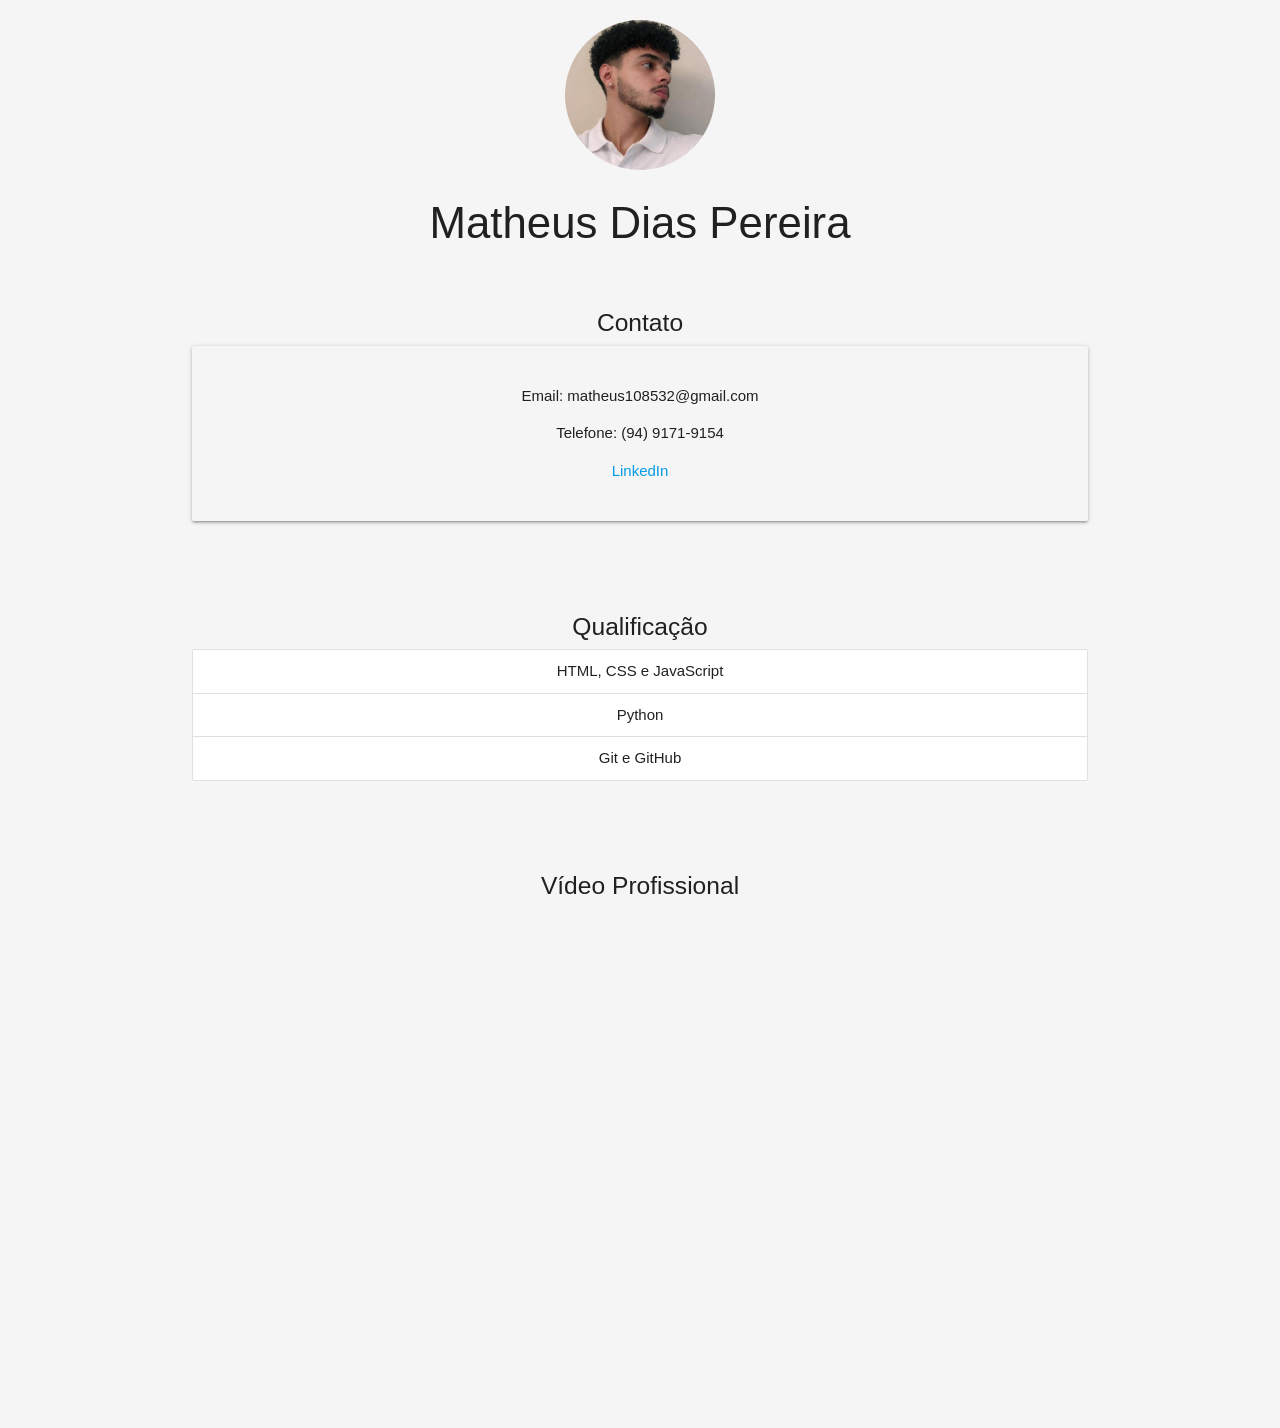
<file: index.html>
<!DOCTYPE html>
<html lang="pt-br">
<head>
    <meta charset="UTF-8">
    <meta name="viewport" content="width=device-width, initial-scale=1.0">
    <title> Currículo - Matheus Dias Pereira </title>

    
      <link rel="stylesheet" href="https://cdnjs.cloudflare.com/ajax/libs/materialize/1.0.0/css/materialize.min.css">

    <link rel="stylesheet" href="style.css">

      <script src="https://cdnjs.cloudflare.com/ajax/libs/materialize/1.0.0/js/materialize.min.js"></script>

</head>

<body>

  <div class="container">

    <!-- FOTO -->
    <img src="Perfil.jpg" alt="Foto de perfil" class="profile-img">

    <!-- NOME -->
    <h3>Matheus Dias Pereira</h3>

    <!-- CONTATO -->
    <div class="section">
      <h5>Contato</h5>
      <div class="card-panel grey lighten-4 center-align">
        <p>Email: matheus108532@gmail.com</p>
        <p>Telefone: (94) 9171-9154</p>
        <p>
          <a href="https://www.linkedin.com/in/matheus-dias-pereira-th2007/" target="_blank">
            LinkedIn
          </a>
        </p>
      </div>
    </div>

    <!-- QUALIFICAÇÃO -->
    <div class="section">
      <h5>Qualificação</h5>
      <ul class="collection">
        <li class="collection-item center-align">HTML, CSS e JavaScript</li>
        <li class="collection-item center-align">Python</li>
        <li class="collection-item center-align">Git e GitHub</li>
      </ul>
    </div>

    <!-- VÍDEO -->
    <div class="section">
      <h5>Vídeo Profissional</h5>
      <div class="video-container">
        <iframe 
          src="https://www.youtube.com/watch?v=mBqfY_TX_8o" 
          title="Vídeo profissional"
          frameborder="0" 
          allowfullscreen>
        </iframe>
      </div>
    </div>

  </div>

  
  
</body>
</html>
</file>
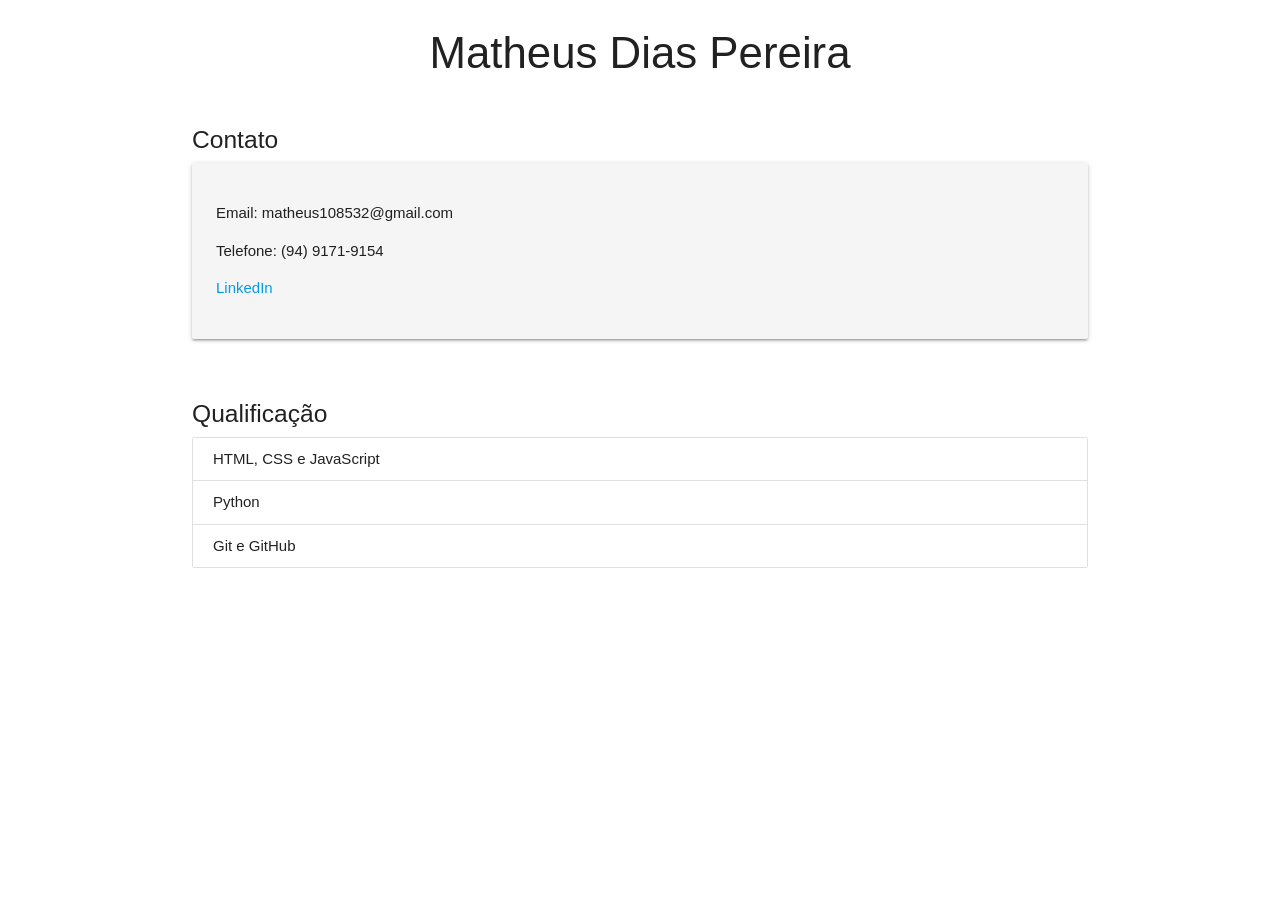
<file: atv001/index.html>
<!DOCTYPE html>
<html lang="en">
<head>
    <meta charset="UTF-8">
    <meta name="viewport" content="width=device-width, initial-scale=1.0">
    <title>Curso Materialize</title>

    <!-- Compiled and minified CSS -->
    <link rel="stylesheet" href="https://cdnjs.cloudflare.com/ajax/libs/materialize/1.0.0/css/materialize.min.css">

    <!-- Compiled and minified JavaScript -->
    <script src="https://cdnjs.cloudflare.com/ajax/libs/materialize/1.0.0/js/materialize.min.js"></script>

</head>
<body>
    <!-- Cabeçalho -->
  <div class="container">
    <h3 class="center-align">Matheus Dias Pereira</h3>

    <!-- Contato -->
    <div class="section">
      <h5>Contato</h5>
      <div class="card-panel grey lighten-4">
        <p>Email: matheus108532@gmail.com</p>
        <p>Telefone: (94) 9171-9154</p>
        <p> <a href="https://www.linkedin.com/in/matheus-dias-pereira-th2007/" target="_blank">LinkedIn</a> </p>
      </div>
    </div>

   
    
    <!-- Qualificação -->
    <div class="section">
      <h5>Qualificação</h5>
      <ul class="collection">
        <li class="collection-item"> HTML, CSS e JavaScript</li>
        <li class="collection-item">Python</li>
        <li class="collection-item">Git e GitHub</li>
      </ul>
    </div>

  </div>

  
</body>

</html>
</file>
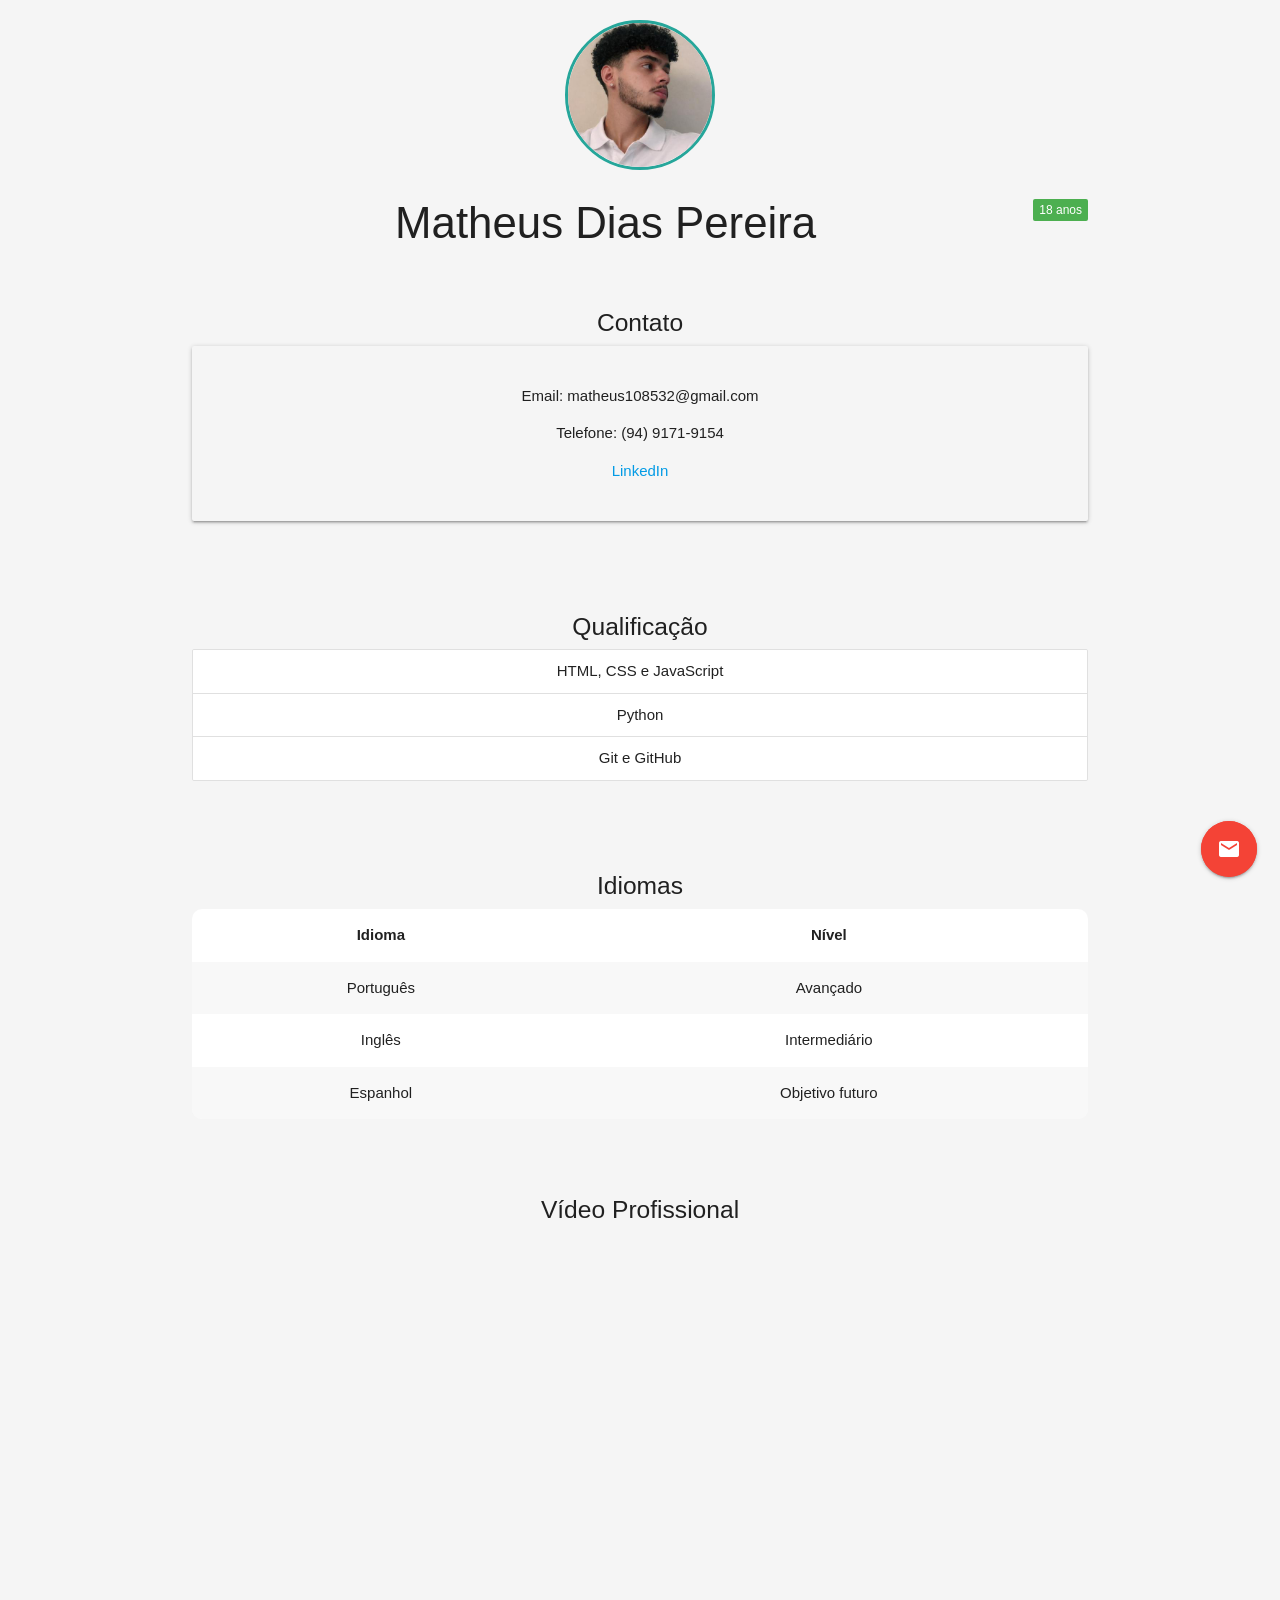
<file: atv003/index.html>
<!DOCTYPE html>
<html lang="pt-br">
<head>
    <meta charset="UTF-8">
    <meta name="viewport" content="width=device-width, initial-scale=1.0">
    <title>Currículo - Matheus Dias Pereira</title>

    <!-- MATERIALIZE CSS -->
    <link rel="stylesheet" href="https://cdnjs.cloudflare.com/ajax/libs/materialize/1.0.0/css/materialize.min.css">

    <!-- ÍCONES -->
    <link href="https://fonts.googleapis.com/icon?family=Material+Icons" rel="stylesheet">

    <!-- CSS -->
    <link rel="stylesheet" href="style.css">
</head>

<body>

  <div class="container">

    <!-- FOTO -->
    <img src="Perfil.jpg" alt="Foto de perfil" class="profile-img">

    <!-- NOME + IDADE -->
    <h3>
      Matheus Dias Pereira 
      <span class="new badge green" data-badge-caption="anos">18</span>
    </h3>

    <!-- CONTATO -->
    <div class="section">
      <h5>Contato</h5>
      <div class="card-panel grey lighten-4 center-align">
        <p>Email: matheus108532@gmail.com</p>
        <p>Telefone: (94) 9171-9154</p>
        <p>
          <a href="https://www.linkedin.com/in/matheus-dias-pereira-th2007/" target="_blank">
            LinkedIn
          </a>
        </p>
      </div>
    </div>

    <!-- QUALIFICAÇÃO -->
    <div class="section">
      <h5>Qualificação</h5>
      <ul class="collection">
        <li class="collection-item center-align">HTML, CSS e JavaScript</li>
        <li class="collection-item center-align">Python</li>
        <li class="collection-item center-align">Git e GitHub</li>
      </ul>
    </div>

    <!-- IDIOMAS -->
    <div class="section">
      <h5>Idiomas</h5>
      <table class="striped centered">
        <thead>
          <tr>
            <th>Idioma</th>
            <th>Nível</th>
          </tr>
        </thead>
        <tbody>
          <tr>
            <td>Português</td>
            <td>Avançado</td>
          </tr>
          <tr>
            <td>Inglês</td>
            <td>Intermediário</td>
          </tr>
          <tr>
            <td>Espanhol</td>
            <td>Objetivo futuro</td>
          </tr>
        </tbody>
      </table>
    </div>

    <!-- VÍDEO -->
    <div class="section">
      <h5>Vídeo Profissional</h5>
      <div class="video-container">
        <iframe 
          src="https://www.youtube.com/embed/mBqfY_TX_8o"
          title="Vídeo profissional"
          frameborder="0" 
          allowfullscreen>
        </iframe>
      </div>
    </div>

  </div>

  <!-- BOTÃO FLUTUANTE EMAIL -->
  <div class="fixed-action-btn">
    <a href="mailto:matheus108532@gmail.com" class="btn-floating btn-large red pulse">
      <i class="large material-icons">email</i>
    </a>
  </div>

  <!-- MATERIALIZE JS -->
  <script src="https://cdnjs.cloudflare.com/ajax/libs/materialize/1.0.0/js/materialize.min.js"></script>

  <!-- JS -->
  <script src="script.js"></script>

</body>
</html>
</file>
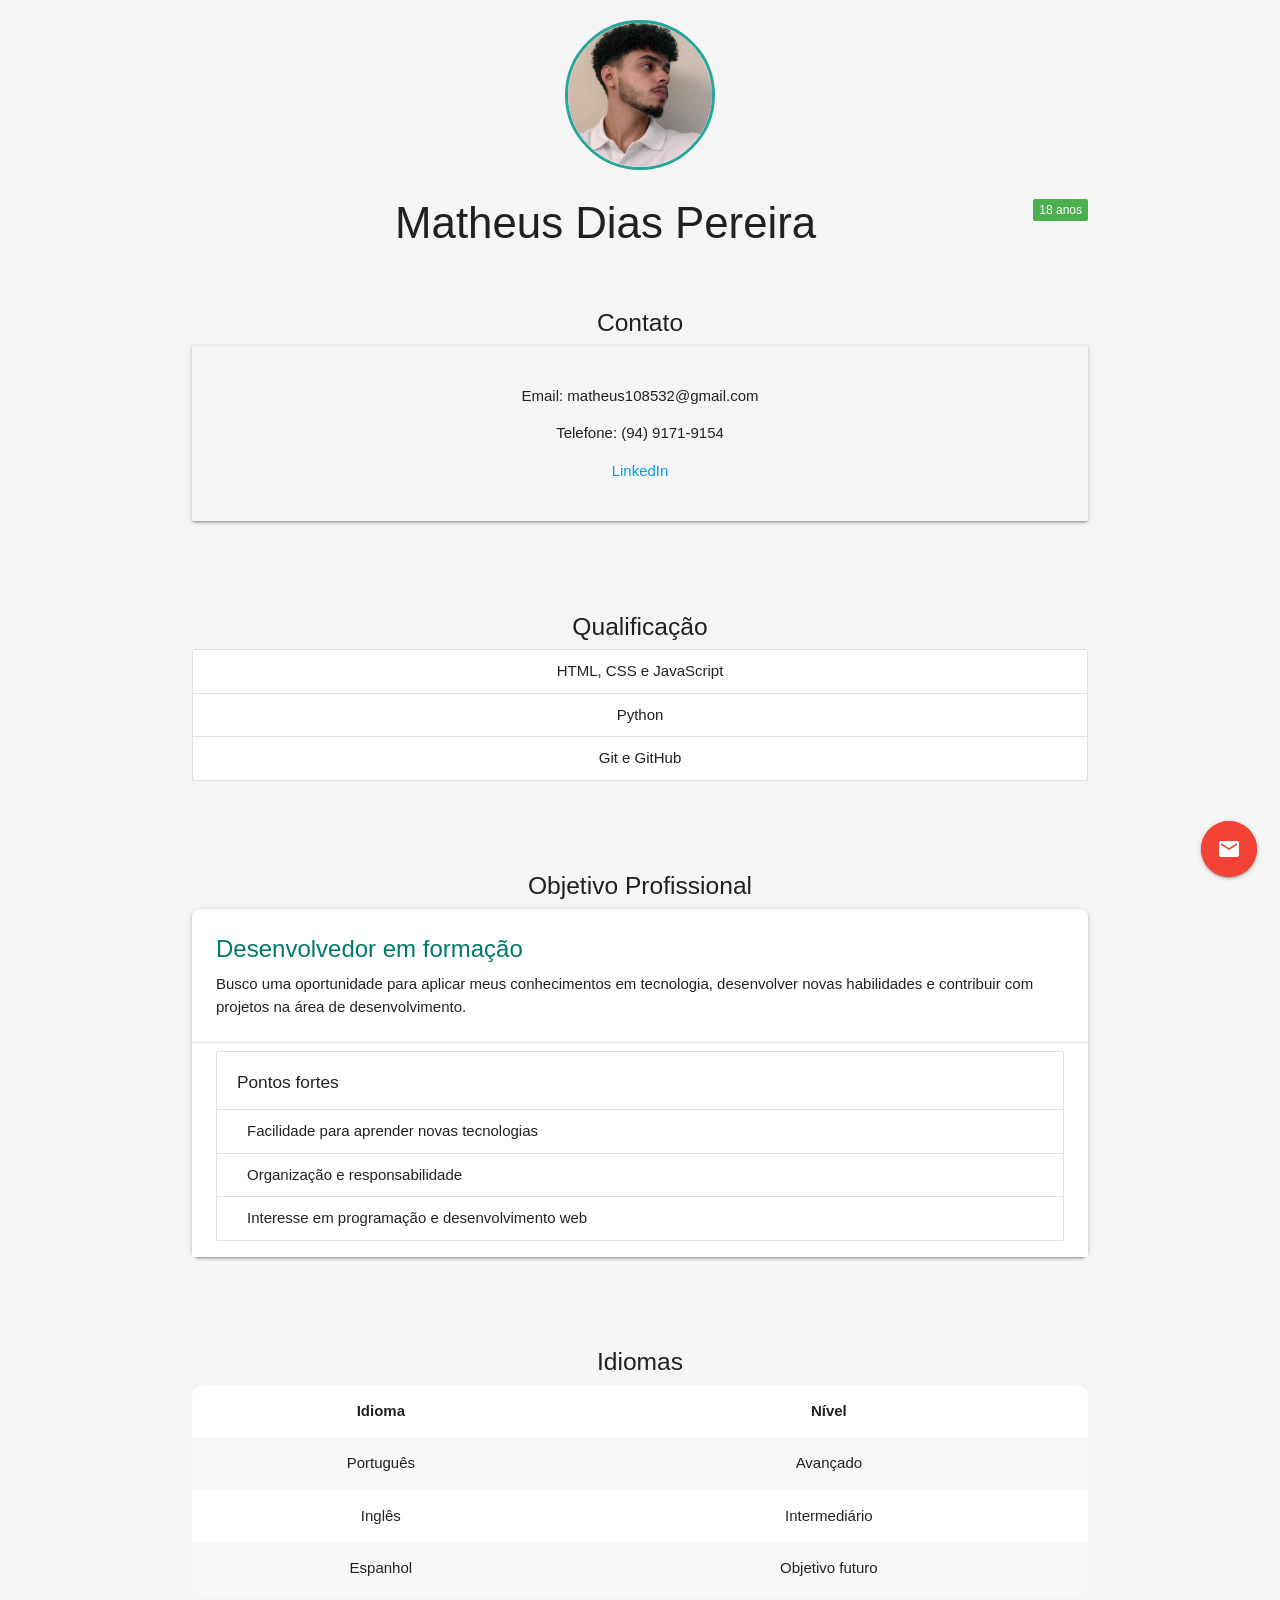
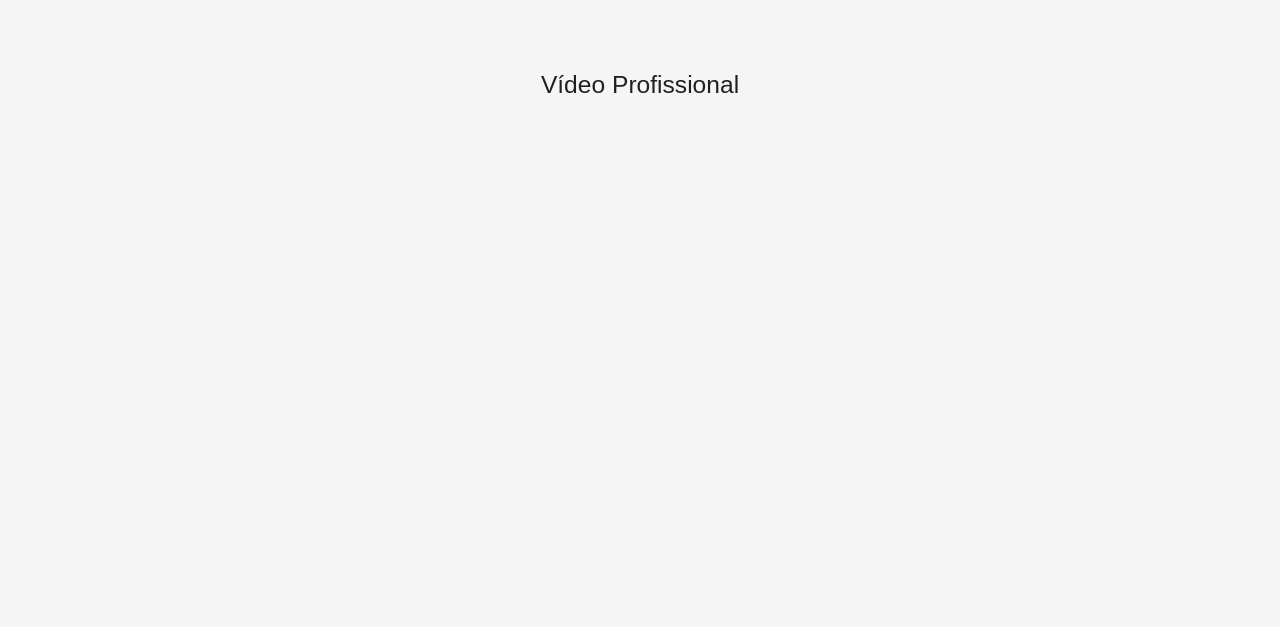
<file: atv004/index.html>
<!DOCTYPE html>
<html lang="pt-br">
<head>
    <meta charset="UTF-8">
    <meta name="viewport" content="width=device-width, initial-scale=1.0">
    <title>Currículo - Matheus Dias Pereira</title>

    <!-- MATERIALIZE CSS -->
    <link rel="stylesheet" href="https://cdnjs.cloudflare.com/ajax/libs/materialize/1.0.0/css/materialize.min.css">

    <!-- ÍCONES -->
    <link href="https://fonts.googleapis.com/icon?family=Material+Icons" rel="stylesheet">

    <!-- CSS -->
    <link rel="stylesheet" href="style.css">
</head>

<body>

  <div class="container">

    <!-- FOTO -->
    <img src="Perfil.jpg" alt="Foto de perfil" class="profile-img">

    <!-- NOME + IDADE -->
    <h3>
      Matheus Dias Pereira
      <span class="new badge green" data-badge-caption="anos">18</span>
    </h3>

    <!-- CONTATO -->
    <div class="section">
      <h5>Contato</h5>
      <div class="card-panel grey lighten-4 center-align">
        <p>Email: matheus108532@gmail.com</p>
        <p>Telefone: (94) 9171-9154</p>
        <p>
          <a href="https://www.linkedin.com/in/matheus-dias-pereira-th2007/" target="_blank">
            LinkedIn
          </a>
        </p>
      </div>
    </div>

    <!-- QUALIFICAÇÃO -->
    <div class="section">
      <h5>Qualificação</h5>
      <ul class="collection">
        <li class="collection-item center-align">HTML, CSS e JavaScript</li>
        <li class="collection-item center-align">Python</li>
        <li class="collection-item center-align">Git e GitHub</li>
      </ul>
    </div>

    <!-- CARD + COLLECTION -->
    <div class="section">
      <h5>Objetivo Profissional</h5>

      <div class="card curriculo-card">
        <div class="card-content">
          <span class="card-title teal-text text-darken-2">Desenvolvedor em formação</span>
          <p>
            Busco uma oportunidade para aplicar meus conhecimentos em tecnologia,
            desenvolver novas habilidades e contribuir com projetos na área de desenvolvimento.
          </p>
        </div>

        <div class="card-action">
          <ul class="collection with-header objetivo-lista">
            <li class="collection-header"><h6>Pontos fortes</h6></li>
            <li class="collection-item">Facilidade para aprender novas tecnologias</li>
            <li class="collection-item">Organização e responsabilidade</li>
            <li class="collection-item">Interesse em programação e desenvolvimento web</li>
          </ul>
        </div>
      </div>
    </div>

    <!-- IDIOMAS -->
    <div class="section">
      <h5>Idiomas</h5>
      <table class="striped centered">
        <thead>
          <tr>
            <th>Idioma</th>
            <th>Nível</th>
          </tr>
        </thead>
        <tbody>
          <tr>
            <td>Português</td>
            <td>Avançado</td>
          </tr>
          <tr>
            <td>Inglês</td>
            <td>Intermediário</td>
          </tr>
          <tr>
            <td>Espanhol</td>
            <td>Objetivo futuro</td>
          </tr>
        </tbody>
      </table>
    </div>

    <!-- VÍDEO -->
    <div class="section">
      <h5>Vídeo Profissional</h5>
      <div class="video-container">
        <iframe
          src="https://www.youtube.com/embed/mBqfY_TX_8o"
          title="Vídeo profissional"
          frameborder="0"
          allowfullscreen>
        </iframe>
      </div>
    </div>

  </div>

  <!-- BOTÃO FLUTUANTE EMAIL -->
  <div class="fixed-action-btn">
    <a href="mailto:matheus108532@gmail.com" class="btn-floating btn-large red pulse">
      <i class="large material-icons">email</i>
    </a>
  </div>

  <!-- MATERIALIZE JS -->
  <script src="https://cdnjs.cloudflare.com/ajax/libs/materialize/1.0.0/js/materialize.min.js"></script>

  <!-- JS -->
  <script src="script.js"></script>

</body>
</html>
</file>
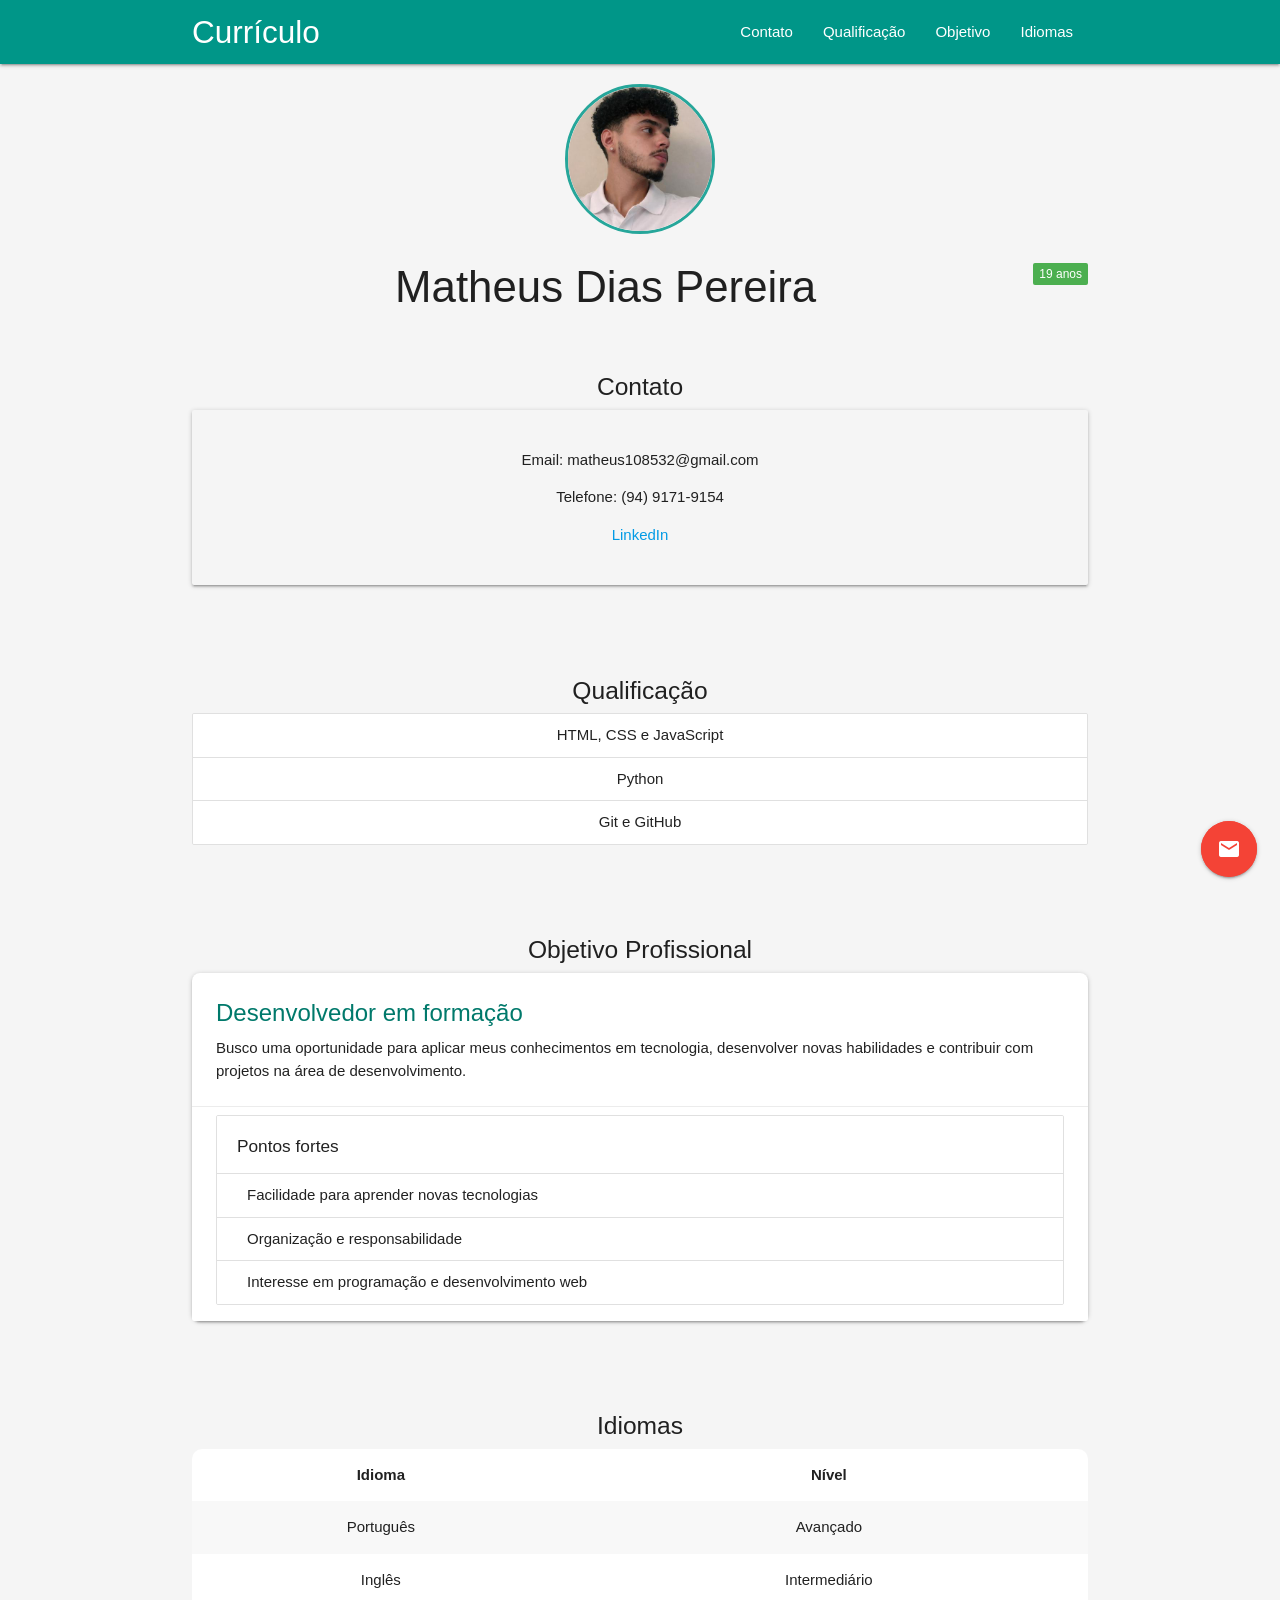
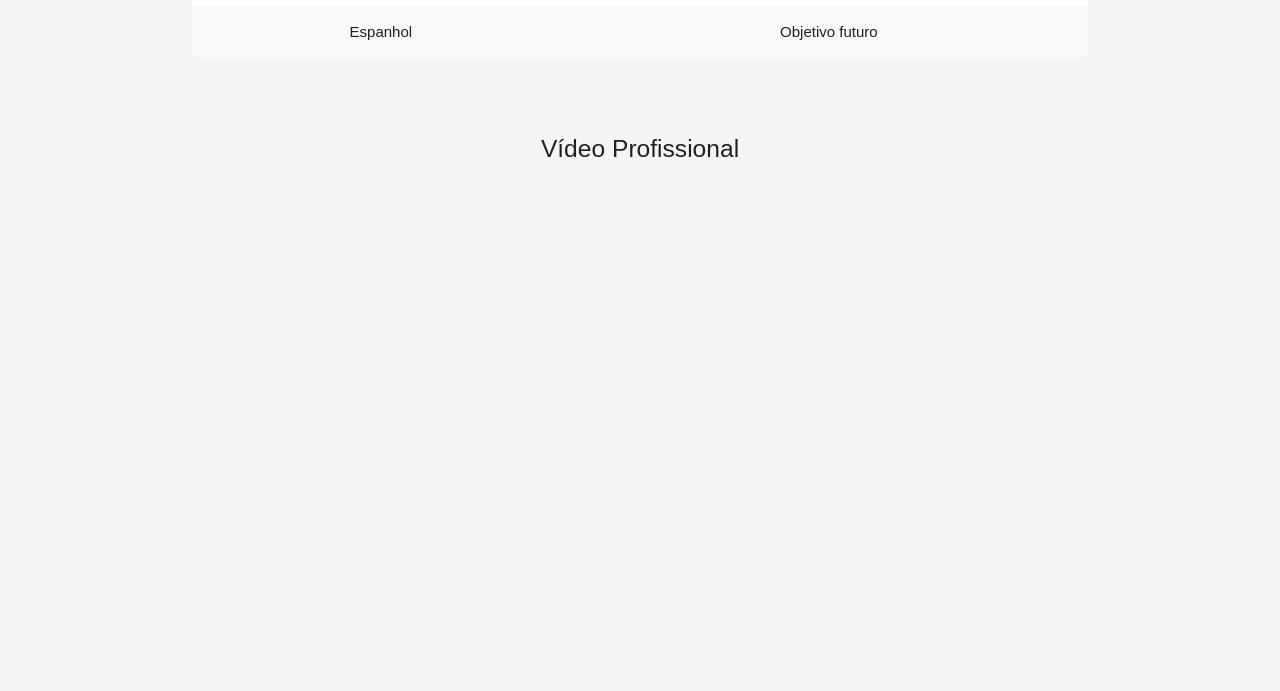
<file: atv005/index.html>
<!DOCTYPE html>
<html lang="pt-br">

<head>
    <meta charset="UTF-8">
    <meta name="viewport" content="width=device-width, initial-scale=1.0">
    <title>Currículo - Matheus Dias Pereira</title>

    <!-- MATERIALIZE CSS -->
    <link rel="stylesheet"
        href="https://cdnjs.cloudflare.com/ajax/libs/materialize/1.0.0/css/materialize.min.css">

    <!-- ÍCONES -->
    <link href="https://fonts.googleapis.com/icon?family=Material+Icons" rel="stylesheet">

    <!-- CSS -->
    <link rel="stylesheet" href="style.css">
</head>

<body>

    <!-- MENU MOBILE -->
    <ul class="sidenav" id="mobile-menu">
        <li><a href="#contato">Contato</a></li>
        <li><a href="#qualificacao">Qualificação</a></li>
        <li><a href="#objetivo">Objetivo</a></li>
        <li><a href="#idiomas">Idiomas</a></li>
    </ul>

    <!-- NAVBAR -->
    <nav class="teal">
        <div class="nav-wrapper container">

            <a href="#" class="brand-logo">Currículo</a>

            <!-- BOTÃO MOBILE -->
            <a href="#" data-target="mobile-menu" class="sidenav-trigger">
                <i class="material-icons">menu</i>
            </a>

            <!-- MENU DESKTOP -->
            <ul class="right hide-on-med-and-down">
                <li><a href="#contato">Contato</a></li>
                <li><a href="#qualificacao">Qualificação</a></li>
                <li><a href="#objetivo">Objetivo</a></li>
                <li><a href="#idiomas">Idiomas</a></li>
            </ul>

        </div>
    </nav>

    <div class="container">

        <!-- FOTO -->
        <img src="Perfil.jpg" alt="Foto de perfil" class="profile-img">

        <!-- NOME -->
        <h3>
            Matheus Dias Pereira
            <span class="new badge green" data-badge-caption="anos">19</span>
        </h3>

        <!-- CONTATO -->
        <div id="contato" class="section scrollspy">

            <h5>Contato</h5>

            <div class="card-panel grey lighten-4 center-align">
                <p>Email: matheus108532@gmail.com</p>
                <p>Telefone: (94) 9171-9154</p>

                <p>
                    <a href="https://www.linkedin.com/in/matheus-dias-pereira-th2007/"
                        target="_blank">
                        LinkedIn
                    </a>
                </p>
            </div>

        </div>

        <!-- QUALIFICAÇÃO -->
        <div id="qualificacao" class="section scrollspy">

            <h5>Qualificação</h5>

            <ul class="collection">
                <li class="collection-item center-align">
                    HTML, CSS e JavaScript
                </li>

                <li class="collection-item center-align">
                    Python
                </li>

                <li class="collection-item center-align">
                    Git e GitHub
                </li>
            </ul>

        </div>

        <!-- OBJETIVO -->
        <div id="objetivo" class="section scrollspy">

            <h5>Objetivo Profissional</h5>

            <div class="card curriculo-card">

                <div class="card-content">

                    <span class="card-title teal-text text-darken-2">
                        Desenvolvedor em formação
                    </span>

                    <p>
                        Busco uma oportunidade para aplicar meus conhecimentos em tecnologia,
                        desenvolver novas habilidades e contribuir com projetos
                        na área de desenvolvimento.
                    </p>

                </div>

                <div class="card-action">

                    <ul class="collection with-header objetivo-lista">

                        <li class="collection-header">
                            <h6>Pontos fortes</h6>
                        </li>

                        <li class="collection-item">
                            Facilidade para aprender novas tecnologias
                        </li>

                        <li class="collection-item">
                            Organização e responsabilidade
                        </li>

                        <li class="collection-item">
                            Interesse em programação e desenvolvimento web
                        </li>

                    </ul>

                </div>

            </div>

        </div>

        <!-- IDIOMAS -->
        <div id="idiomas" class="section scrollspy">

            <h5>Idiomas</h5>

            <table class="striped centered">

                <thead>
                    <tr>
                        <th>Idioma</th>
                        <th>Nível</th>
                    </tr>
                </thead>

                <tbody>

                    <tr>
                        <td>Português</td>
                        <td>Avançado</td>
                    </tr>

                    <tr>
                        <td>Inglês</td>
                        <td>Intermediário</td>
                    </tr>

                    <tr>
                        <td>Espanhol</td>
                        <td>Objetivo futuro</td>
                    </tr>

                </tbody>

            </table>

        </div>

        <!-- VÍDEO -->
        <div class="section">

            <h5>Vídeo Profissional</h5>

            <div class="video-container">

                <iframe
                    src="https://www.youtube.com/embed/mBqfY_TX_8o"
                    title="Vídeo profissional"
                    frameborder="0"
                    allowfullscreen>
                </iframe>

            </div>

        </div>

    </div>

    <!-- BOTÃO FLUTUANTE -->
    <div class="fixed-action-btn">

        <a href="mailto:matheus108532@gmail.com"
            class="btn-floating btn-large red pulse">

            <i class="large material-icons">email</i>

        </a>

    </div>

    <!-- MATERIALIZE JS -->
    <script
        src="https://cdnjs.cloudflare.com/ajax/libs/materialize/1.0.0/js/materialize.min.js">
    </script>

    <!-- JS -->
    <script src="script.js"></script>

</body>

</html>
</file>
<file: style.css>
/* Foto de perfil */
.profile-img {
    width: 150px;
    height: 150px;
    object-fit: cover;
    border-radius: 50%;
    display: block;
    margin: 20px auto;
}

/* Centralização de títulos */
h3, h5 {
    text-align: center;
}

/* Ajuste geral */
body {
    background-color: #f5f5f5;
}

/* Espaçamento das seções */
.section {
    margin-top: 30px;
    }
</file>
<file: atv003/style.css>
/* Fundo geral */
body {
    background-color: #f5f5f5;
}

/* Foto de perfil */
.profile-img {
    width: 150px;
    height: 150px;
    object-fit: cover;
    border-radius: 50%;
    display: block;
    margin: 20px auto;
    border: 3px solid #26a69a;
}

/* Centralização */
h3, h5 {
    text-align: center;
}

/* Espaçamento */
.section {
    margin-top: 30px;
}

/* Tabela mais bonita */
table {
    background-color: white;
    border-radius: 10px;
    overflow: hidden;
}

/* Badge alinhado  */
.badge {
    margin-left: 10px;
}

/* Hover suave nos itens */
.collection-item:hover {
    background-color: #e0f2f1;
    transition: 0.3s;
}
</file>
<file: atv004/style.css>
/* Fundo geral */
body {
    background-color: #f5f5f5;
}

/* Foto de perfil */
.profile-img {
    width: 150px;
    height: 150px;
    object-fit: cover;
    border-radius: 50%;
    display: block;
    margin: 20px auto;
    border: 3px solid #26a69a;
}

/* Centralização */
h3, h5 {
    text-align: center;
}

/* Espaçamento */
.section {
    margin-top: 30px;
}

/* Tabela mais bonita */
table {
    background-color: white;
    border-radius: 10px;
    overflow: hidden;
}

/* Badge alinhado */
.badge {
    margin-left: 10px;
}

/* Hover suave nos itens */
.collection-item:hover {
    background-color: #e0f2f1;
    transition: 0.3s;
}

/* Card do objetivo profissional */
.curriculo-card {
    border-radius: 8px;
}

.curriculo-card .card-action {
    padding-top: 0;
}

.objetivo-lista {
    margin-bottom: 0;
}
</file>
<file: atv005/style.css>
/* Fundo geral */
body {
    background-color: #f5f5f5;
}

/* Foto de perfil */
.profile-img {
    width: 150px;
    height: 150px;
    object-fit: cover;
    border-radius: 50%;
    display: block;
    margin: 20px auto;
    border: 3px solid #26a69a;
}

/* Centralização */
h3, h5 {
    text-align: center;
}

/* Espaçamento */
.section {
    margin-top: 30px;
}

/* Tabela mais bonita */
table {
    background-color: white;
    border-radius: 10px;
    overflow: hidden;
}

/* Badge alinhado */
.badge {
    margin-left: 10px;
}

/* Hover suave nos itens */
.collection-item:hover {
    background-color: #e0f2f1;
    transition: 0.3s;
}

/* Card do objetivo profissional */
.curriculo-card {
    border-radius: 8px;
}

.curriculo-card .card-action {
    padding-top: 0;
}

.objetivo-lista {
    margin-bottom: 0;
}

/* NAVBAR */
nav{
    margin-bottom: 20px;
}

/* ScrollSpy ativo */
.table-of-contents a.active{
    color: #00897b;
    border-left: 2px solid #00897b;
}

/* Rolagem suave */
html{
    scroll-behavior: smooth;
}
</file>
